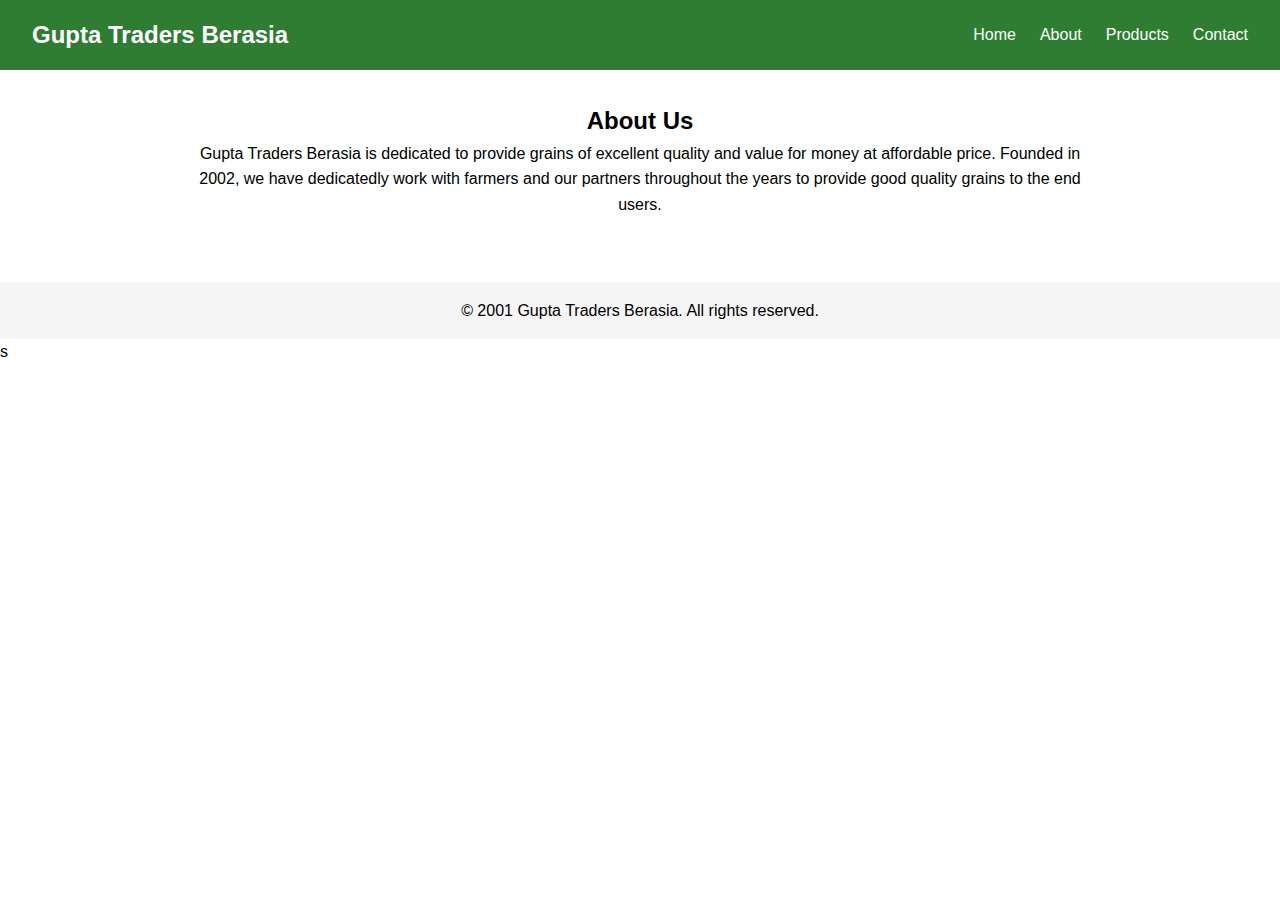
<file: about.html>
<!DOCTYPE html>
<html lang="en">
<head>
    <meta charset="UTF-8">
    <meta name="viewport" content="width=device-width, initial-scale=1.0">
    <title>Gupta Traders Berasia - About</title>
    <link rel="stylesheet" href="styles.css">
</head>
<body>
    <header>
        <nav>
            <div class="logo">Gupta Traders Berasia</div>
            <ul>
                <li><a href="index.html">Home</a></li>
                <li><a href="about.html">About</a></li>
                <li><a href="products.html">Products</a></li>
                <li><a href="contact.html">Contact</a></li>
            </ul>
        </nav>
    </header>
    <main>
        <section class="about">
            <h2>About Us</h2>
            <p>Gupta Traders Berasia is dedicated to provide grains of excellent quality and value for money at affordable price. Founded in 2002, we have dedicatedly work with farmers and our partners throughout the years to provide good quality grains to the end users.</p>
        </section>
    </main>
    <footer>
        <p>&copy; 2001 Gupta Traders Berasia. All rights reserved.</p>
    </footer>
</body>
</html>s
</file>
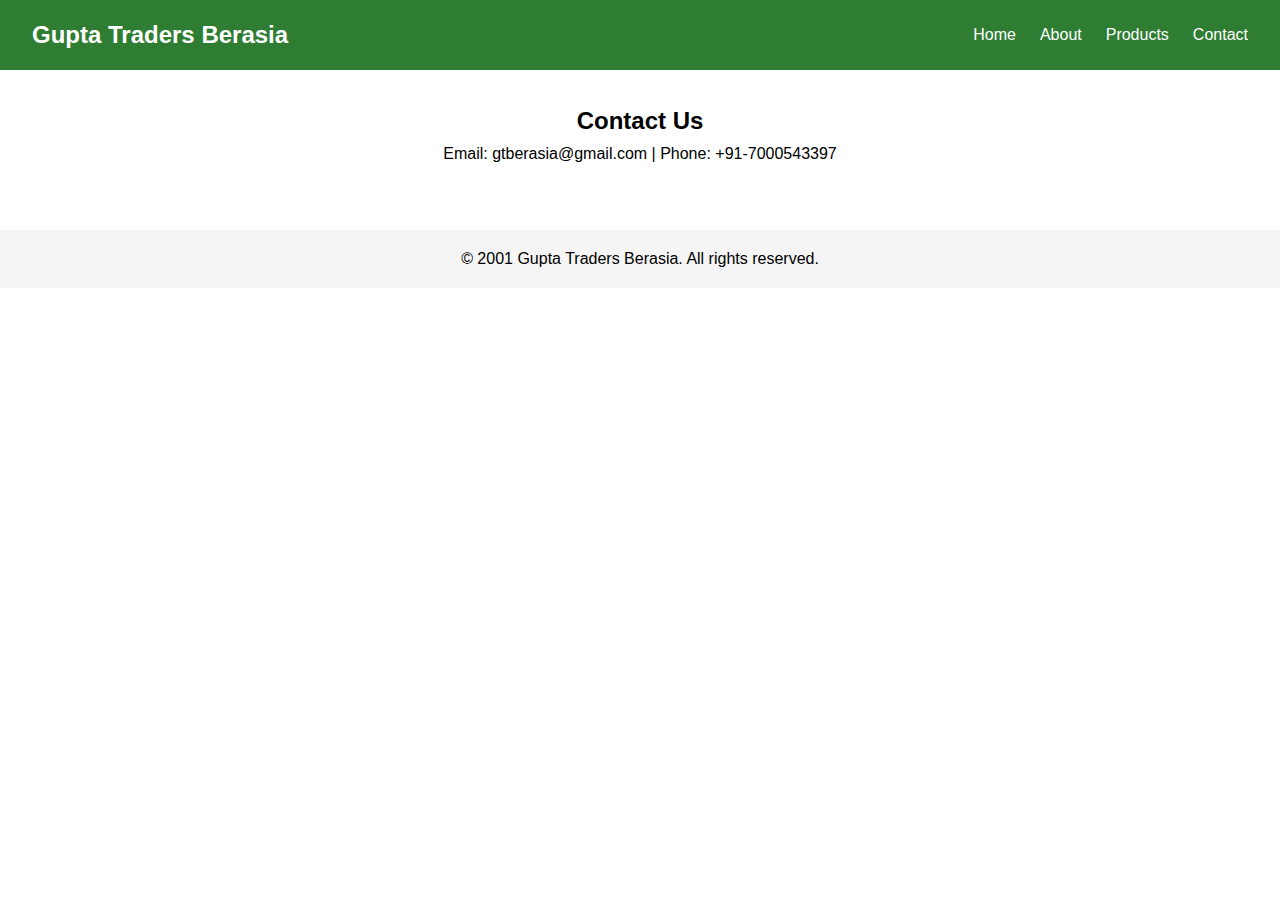
<file: contact.html>
<!DOCTYPE html>
<html lang="en">
<head>
    <meta charset="UTF-8">
    <meta name="viewport" content="width=device-width, initial-scale=1.0">
    <title>Gupta Traders Berasia - Contact</title>
    <link rel="stylesheet" href="styles.css">
</head>
<body>
    <header>
        <nav>
            <div class="logo">Gupta Traders Berasia</div>
            <ul>
                <li><a href="index.html">Home</a></li>
                <li><a href="about.html">About</a></li>
                <li><a href="products.html">Products</a></li>
                <li><a href="contact.html">Contact</a></li>
            </ul>
        </nav>
    </header>
    <main>
        <section class="contact">
            <h2>Contact Us</h2>
            
            <p>Email: gtberasia@gmail.com | Phone: +91-7000543397</p>
        </section>
    </main>
    <footer>
        <p>&copy; 2001 Gupta Traders Berasia. All rights reserved.</p>
    </footer>
    <script src="script.js"></script>
</body>
</html>
</file>
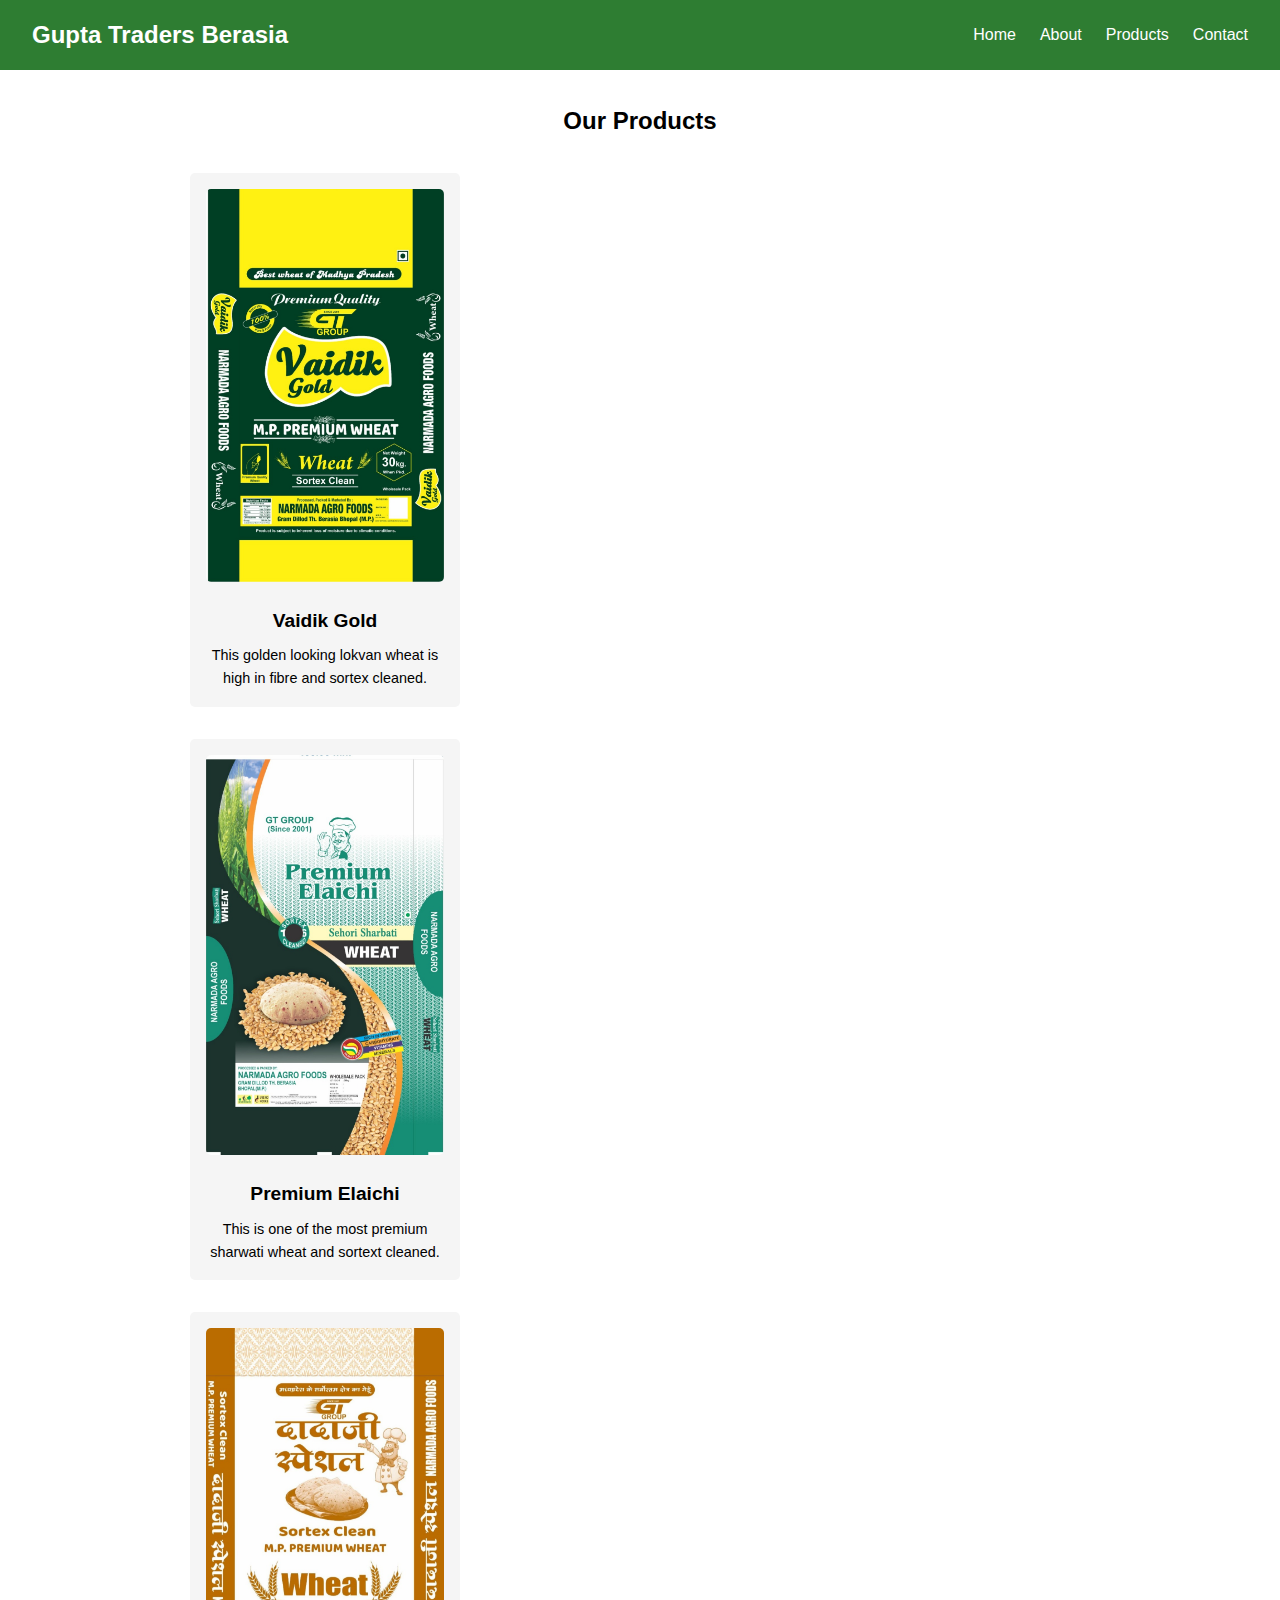
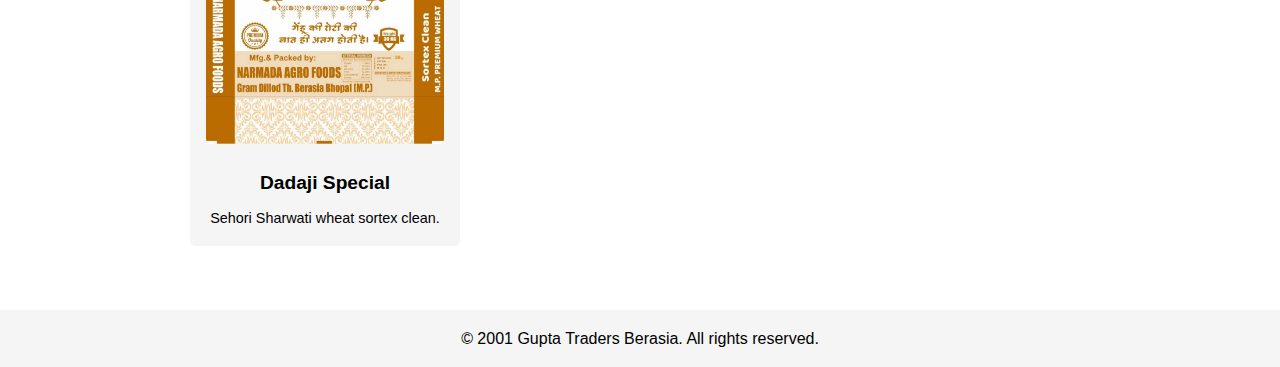
<file: products.html>
<!DOCTYPE html>
<html lang="en">
<head>
    <meta charset="UTF-8">
    <meta name="viewport" content="width=device-width, initial-scale=1.0">
    <title>Gupta Traders Berasia - Products</title>
    <link rel="stylesheet" href="styles.css">
</head>
<body>
    <header>
        <nav>
            <div class="logo">Gupta Traders Berasia</div>
            <ul>
                <li><a href="index.html">Home</a></li>
                <li><a href="about.html">About</a></li>
                <li><a href="products.html">Products</a></li>
                <li><a href="contact.html">Contact</a></li>
            </ul>
        </nav>
    </header>
    <main>
        <section class="products">
            <h2>Our Products</h2>
            <div class="product-list">
                <div class="product">
                    <img src="VaidikGold.jpg" alt="Vaidik Gold">
                    <h3>Vaidik Gold</h3>
                    <p>This golden looking lokvan wheat is high in fibre and sortex cleaned.</p>
                </div>
                <div class="product">
                    <img src="PremiumElaichi.jpg" alt="Premium Elaichi">
                    <h3>Premium Elaichi</h3>
                    <p>This is one of the most premium sharwati wheat and sortext cleaned.</p>
                </div>
                <div class="product">
                    <img src="DadajiSpecial.jpg" alt="Dadaji Special">
                    <h3>Dadaji Special</h3>
                    <p>Sehori Sharwati wheat sortex clean.</p>
                </div>
            </div>
        </section>
    </main>
    <footer>
        <p>© 2001 Gupta Traders Berasia. All rights reserved.</p>
    </footer>
</body>
</html>
</file>
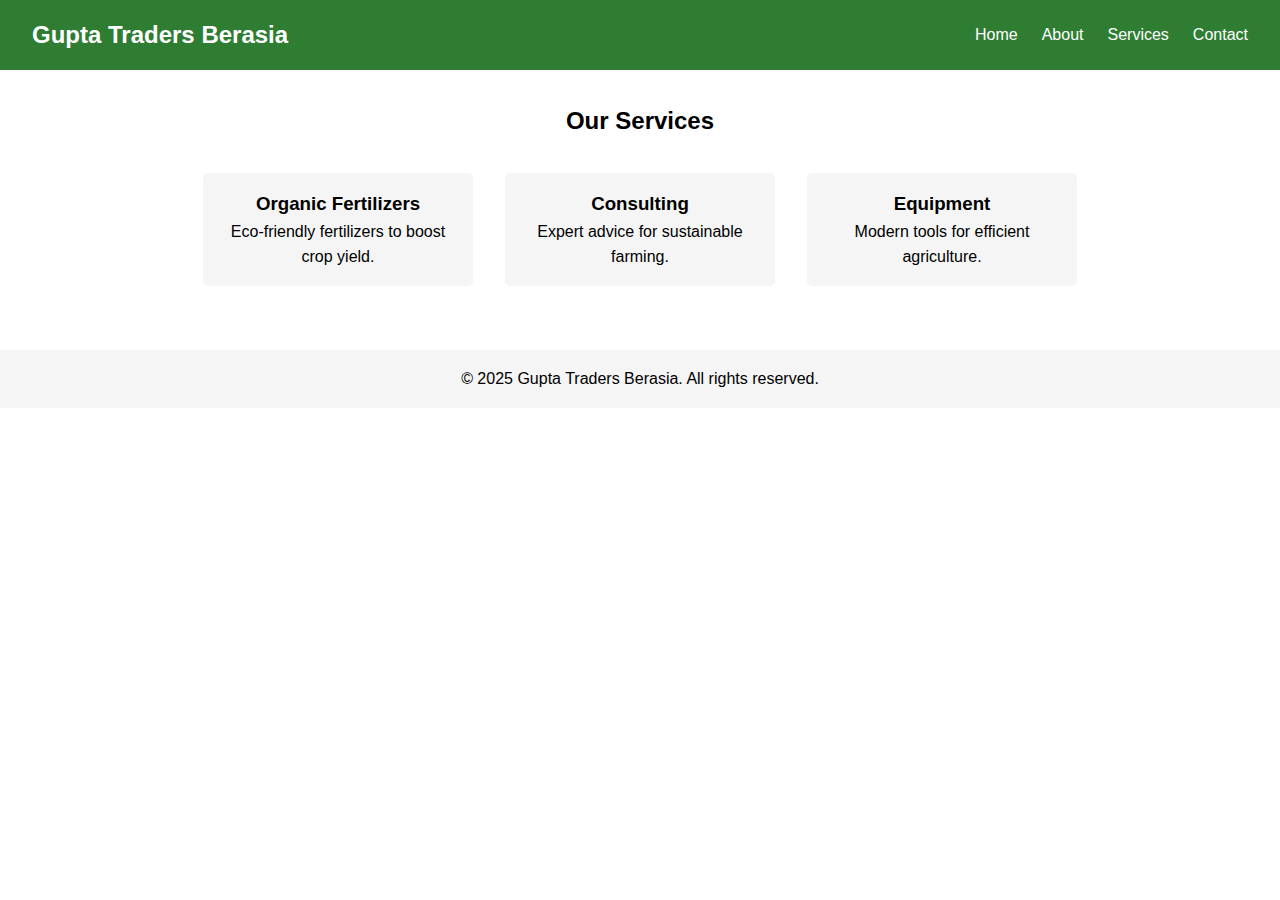
<file: services.html>
<!DOCTYPE html>
<html lang="en">
<head>
    <meta charset="UTF-8">
    <meta name="viewport" content="width=device-width, initial-scale=1.0">
    <title>Gupta Traders Berasia - Services</title>
    <link rel="stylesheet" href="styles.css">
</head>
<body>
    <header>
        <nav>
            <div class="logo">Gupta Traders Berasia</div>
            <ul>
                <li><a href="index.html">Home</a></li>
                <li><a href="about.html">About</a></li>
                <li><a href="services.html">Services</a></li>
                <li><a href="contact.html">Contact</a></li>
            </ul>
        </nav>
    </header>
    <main>
        <section class="services">
            <h2>Our Services</h2>
            <div class="service-list">
                <div class="service">
                    <h3>Organic Fertilizers</h3>
                    <p>Eco-friendly fertilizers to boost crop yield.</p>
                </div>
                <div class="service">
                    <h3>Consulting</h3>
                    <p>Expert advice for sustainable farming.</p>
                </div>
                <div class="service">
                    <h3>Equipment</h3>
                    <p>Modern tools for efficient agriculture.</p>
                </div>
            </div>
        </section>
    </main>
    <footer>
        <p>&copy; 2025 Gupta Traders Berasia. All rights reserved.</p>
    </footer>
</body>
</html>
</file>
<file: styles.css>
* {
    margin: 0;
    padding: 0;
    box-sizing: border-box;
    font-family: Arial, sans-serif;
}

body {
    line-height: 1.6;
}

header {
    background: #2e7d32;
    color: white;
}

nav {
    display: flex;
    justify-content: space-between;
    align-items: center;
    padding: 1rem 2rem;
}

.logo {
    font-size: 1.5rem;
    font-weight: bold;
}
.logo-image{
    height:50px;
    width: 50px;
}

nav ul {
    list-style: none;
    display: flex;
    gap: 1.5rem;
}

nav ul li a {
    color: white;
    text-decoration: none;
}

nav ul li a:hover {
    text-decoration: underline;
}

.hero {
    text-align: center;
    padding: 4rem 2rem;
    background: linear-gradient(rgba(0,0,0,0.5), rgba(0,0,0,0.5)), url('hero-bg.jpg');
    background-size: cover;
    background-position: center;
    color: white;
}

.hero h1 {
    font-size: 2.5rem;
    margin-bottom: 1rem;
}

.hero p {
    font-size: 1.2rem;
    margin-bottom: 1rem;
}

.cta {
    display: inline-block;
    padding: 0.5rem 1rem;
    background: #4caf50;
    color: white;
    text-decoration: none;
    border-radius: 5px;
}

.cta:hover {
    background: #388e3c;
}

main {
    padding: 2rem;
}

section {
    max-width: 900px;
    margin: 0 auto;
    text-align: center;
}

.service-list {
    display: flex;
    gap: 2rem;
    justify-content: center;
    margin-top: 2rem;
}

.service {
    background: #f5f5f5;
    padding: 1rem;
    border-radius: 5px;
    width: 30%;
}

form {
    display: flex;
    flex-direction: column;
    gap: 1rem;
    max-width: 500px;
    margin: 0 auto;
}

form input, form textarea {
    padding: 0.5rem;
    border: 1px solid #ccc;
    border-radius: 5px;
}

form button {
    padding: 0.5rem;
    background: #4caf50;
    color: white;
    border: none;
    border-radius: 5px;
    cursor: pointer;
}

form button:hover {
    background: #388e3c;
}

footer {
    text-align: center;
    padding: 1rem;
    background: #f5f5f5;
    margin-top: 2rem;
}

@media (max-width: 768px) {
    nav {
        flex-direction: column;
        gap: 1rem;
    }

    .service-list {
        flex-direction: column;
        align-items: center;
    }

    .service {
        width: 100%;
    }
}

.product-list {
    display: flex;
    flex-direction: column;
    gap: 2rem;
    justify-content: center;
    margin-top: 2rem;
    flex-wrap: wrap;
}

.product {
    background: #f5f5f5;
    padding: 1rem;
    border-radius: 5px;
    width: 30%;
    text-align: center;
}

.product img {
    max-width: 100%;
    height: auto;
    border-radius: 5px;
    margin-bottom: 1rem;
}

.product h3 {
    font-size: 1.2rem;
    margin-bottom: 0.5rem;
}

.product p {
    font-size: 0.9rem;
}

@media (max-width: 768px) {
    .product-list {
        flex-direction: column;
        align-items: center;
    }

    .product {
        width: 100%;
    }
}
</file>
